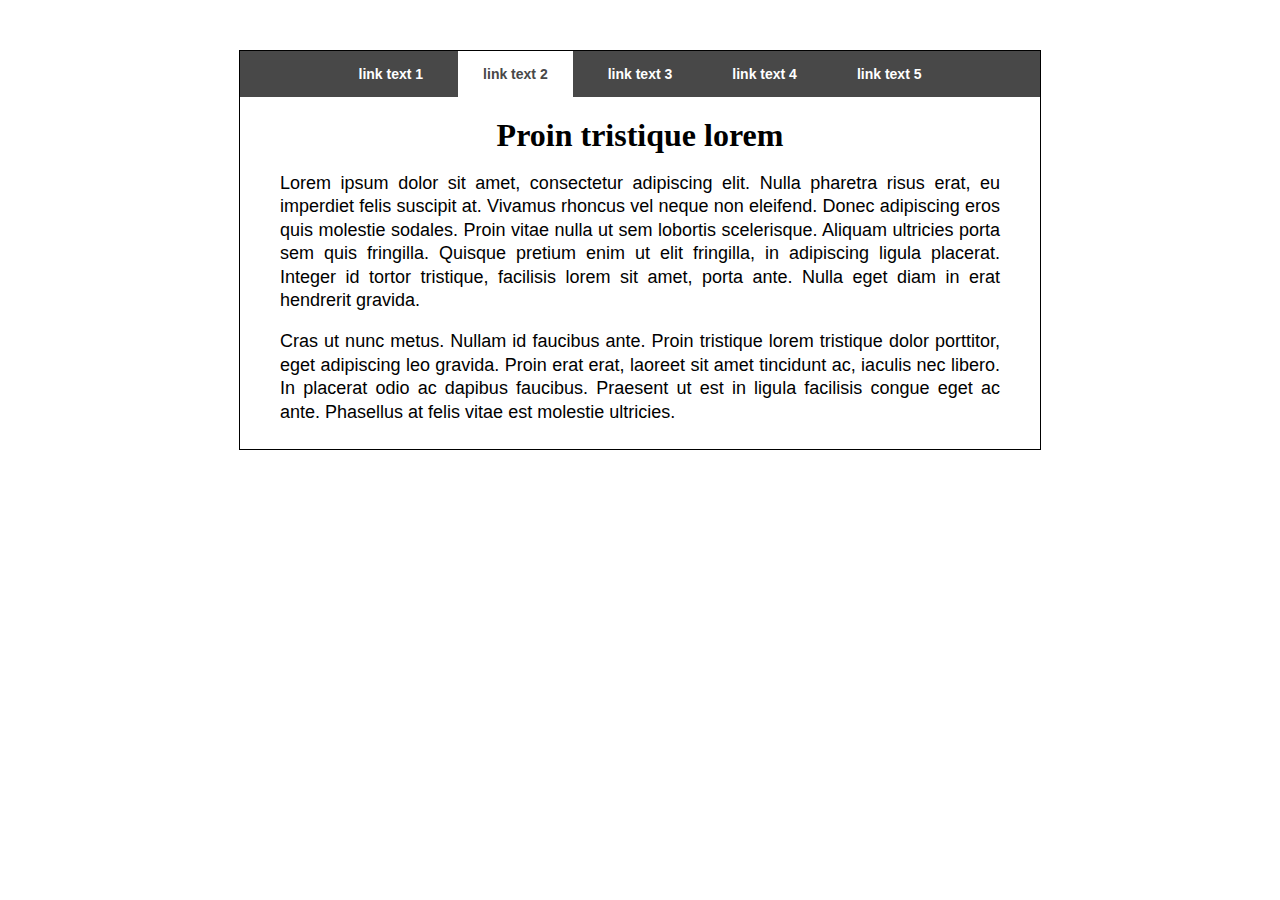
<file: WEB/241/index.html>
<!DOCTYPE html>
<html lang="en">
<head>
    <meta charset="UTF-8">
    <meta name="viewport" content="width=device-width, initial-scale=1.0">
    <title>Document</title>
    <link rel="stylesheet" href="style.css">
</head>
<body>
    <div id="wrapper">
        <div id="menu">
            <a href="#">link text 1</a>
            <a href="#" class="active">link text 2</a>
            <a href="#">link text 3</a>
            <a href="#">link text 4</a>
            <a href="#">link text 5</a>
        </div>
        <div id="content">
            <h1>Proin tristique lorem</h1>
            <p>
                Lorem ipsum dolor sit amet, consectetur adipiscing elit. Nulla pharetra risus erat, eu imperdiet felis suscipit at. Vivamus rhoncus vel neque non eleifend. Donec adipiscing eros quis molestie sodales. Proin vitae nulla ut sem lobortis scelerisque. Aliquam ultricies porta sem quis fringilla. Quisque pretium enim ut elit fringilla, in adipiscing ligula placerat. Integer id tortor tristique, facilisis lorem sit amet, porta ante. Nulla eget diam in erat hendrerit gravida.
            </p>
            <p>
                Cras ut nunc metus. Nullam id faucibus ante. Proin tristique lorem tristique dolor porttitor, eget adipiscing leo gravida. Proin erat erat, laoreet sit amet tincidunt ac, iaculis nec libero. In placerat odio ac dapibus faucibus. Praesent ut est in ligula facilisis congue eget ac ante. Phasellus at felis vitae est molestie ultricies.
            </p>
        </div>
    </div>
</body>
</html>
</file>
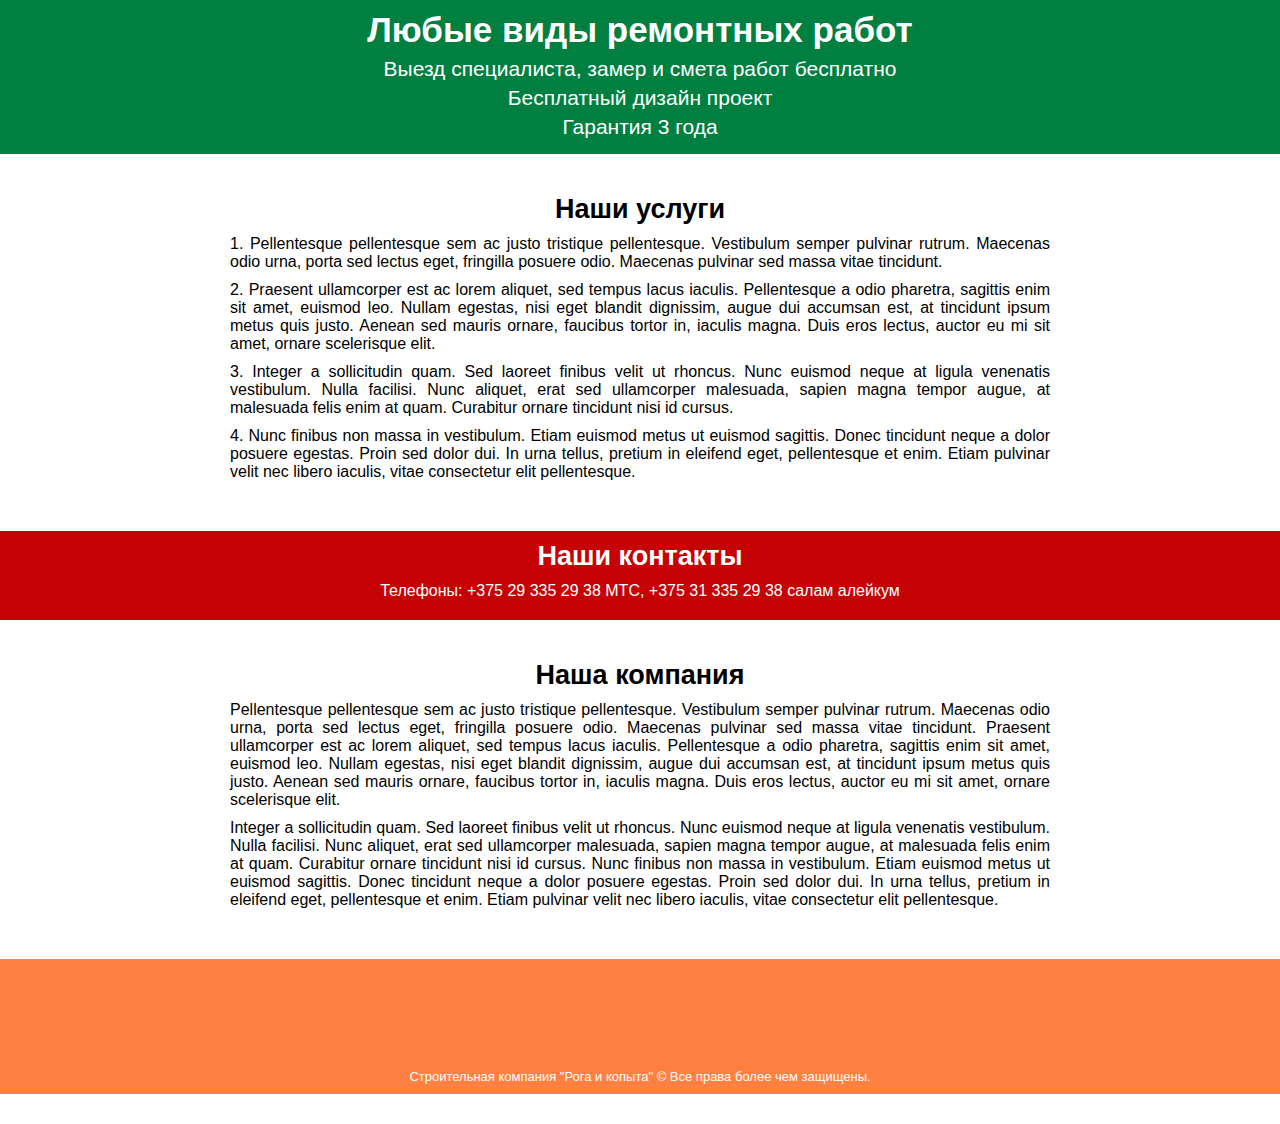
<file: WEB/242/index.html>
<!DOCTYPE html>
<html lang="en">
<head>
    <meta charset="UTF-8">
    <meta name="viewport" content="width=device-width, initial-scale=1.0">
    <title>Document</title>
    <link rel="stylesheet" href="style.css">
</head>
<body>
    <div id="header" class="wrapper">
        <div class="center">
            <h1>Любые виды ремонтных работ</h1>
            <p>Выезд специалиста, замер и смета работ бесплатно</p>
            <p>Бесплатный дизайн проект</p>
            <p>Гарантия 3 года</p>
        </div>
    </div>
    <div id="services" class="wrapper">
        <div id="headler" class="wrapper">
            <div class="center">
                <h2>Наши услуги</h2>
                <ol>
                    <li>
                        Pellentesque pellentesque sem ac justo tristique pellentesque. Vestibulum semper pulvinar rutrum. Maecenas odio urna, porta sed lectus eget, fringilla posuere odio. Maecenas pulvinar sed massa vitae tincidunt.
                    </li>
                    <li>
                        Praesent ullamcorper est ac lorem aliquet, sed tempus lacus iaculis. Pellentesque a odio pharetra, sagittis enim sit amet, euismod leo. Nullam egestas, nisi eget blandit dignissim, augue dui accumsan est, at tincidunt ipsum metus quis justo. Aenean sed mauris ornare, faucibus tortor in, iaculis magna. Duis eros lectus, auctor eu mi sit amet, ornare scelerisque elit.
                    </li>
                    <li>
                        Integer a sollicitudin quam. Sed laoreet finibus velit ut rhoncus. Nunc euismod neque at ligula venenatis vestibulum. Nulla facilisi. Nunc aliquet, erat sed ullamcorper malesuada, sapien magna tempor augue, at malesuada felis enim at quam. Curabitur ornare tincidunt nisi id cursus.
                    </li>
                    <li>
                        Nunc finibus non massa in vestibulum. Etiam euismod metus ut euismod sagittis. Donec tincidunt neque a dolor posuere egestas. Proin sed dolor dui. In urna tellus, pretium in eleifend eget, pellentesque et enim. Etiam pulvinar velit nec libero iaculis, vitae consectetur elit pellentesque.
                    </li>
                </ol>
            </div>
        </div>
    </div>
    <div id="contacts" class="wrapper">
        <div class="center">
            <h2>Наши контакты</h2>
            <p>Телефоны: +375 29 335 29 38 МТС, +375 31 335 29 38 салам алейкум</p>
        </div>
    </div>
    <div id="company" class="wrapper">
        <div class="center">
            <h2>Наша компания</h2>
            <p>Pellentesque pellentesque sem ac justo tristique pellentesque. Vestibulum semper pulvinar rutrum. Maecenas odio urna, porta sed lectus eget, fringilla posuere odio. Maecenas pulvinar sed massa vitae tincidunt. Praesent ullamcorper est ac lorem aliquet, sed tempus lacus iaculis. Pellentesque a odio pharetra, sagittis enim sit amet, euismod leo. Nullam egestas, nisi eget blandit dignissim, augue dui accumsan est, at tincidunt ipsum metus quis justo. Aenean sed mauris ornare, faucibus tortor in, iaculis magna. Duis eros lectus, auctor eu mi sit amet, ornare scelerisque elit. </p>
            <p>Integer a sollicitudin quam. Sed laoreet finibus velit ut rhoncus. Nunc euismod neque at ligula venenatis vestibulum. Nulla facilisi. Nunc aliquet, erat sed ullamcorper malesuada, sapien magna tempor augue, at malesuada felis enim at quam. Curabitur ornare tincidunt nisi id cursus. Nunc finibus non massa in vestibulum. Etiam euismod metus ut euismod sagittis. Donec tincidunt neque a dolor posuere egestas. Proin sed dolor dui. In urna tellus, pretium in eleifend eget, pellentesque et enim. Etiam pulvinar velit nec libero iaculis, vitae consectetur elit pellentesque. </p>
        </div>
    </div>
    <div id="footer" class="wrapper">
        <div class="center">Строительная компания "Рога и копыта" © Все права более чем защищены.</div>
    </div>
</body>
</html>
</file>
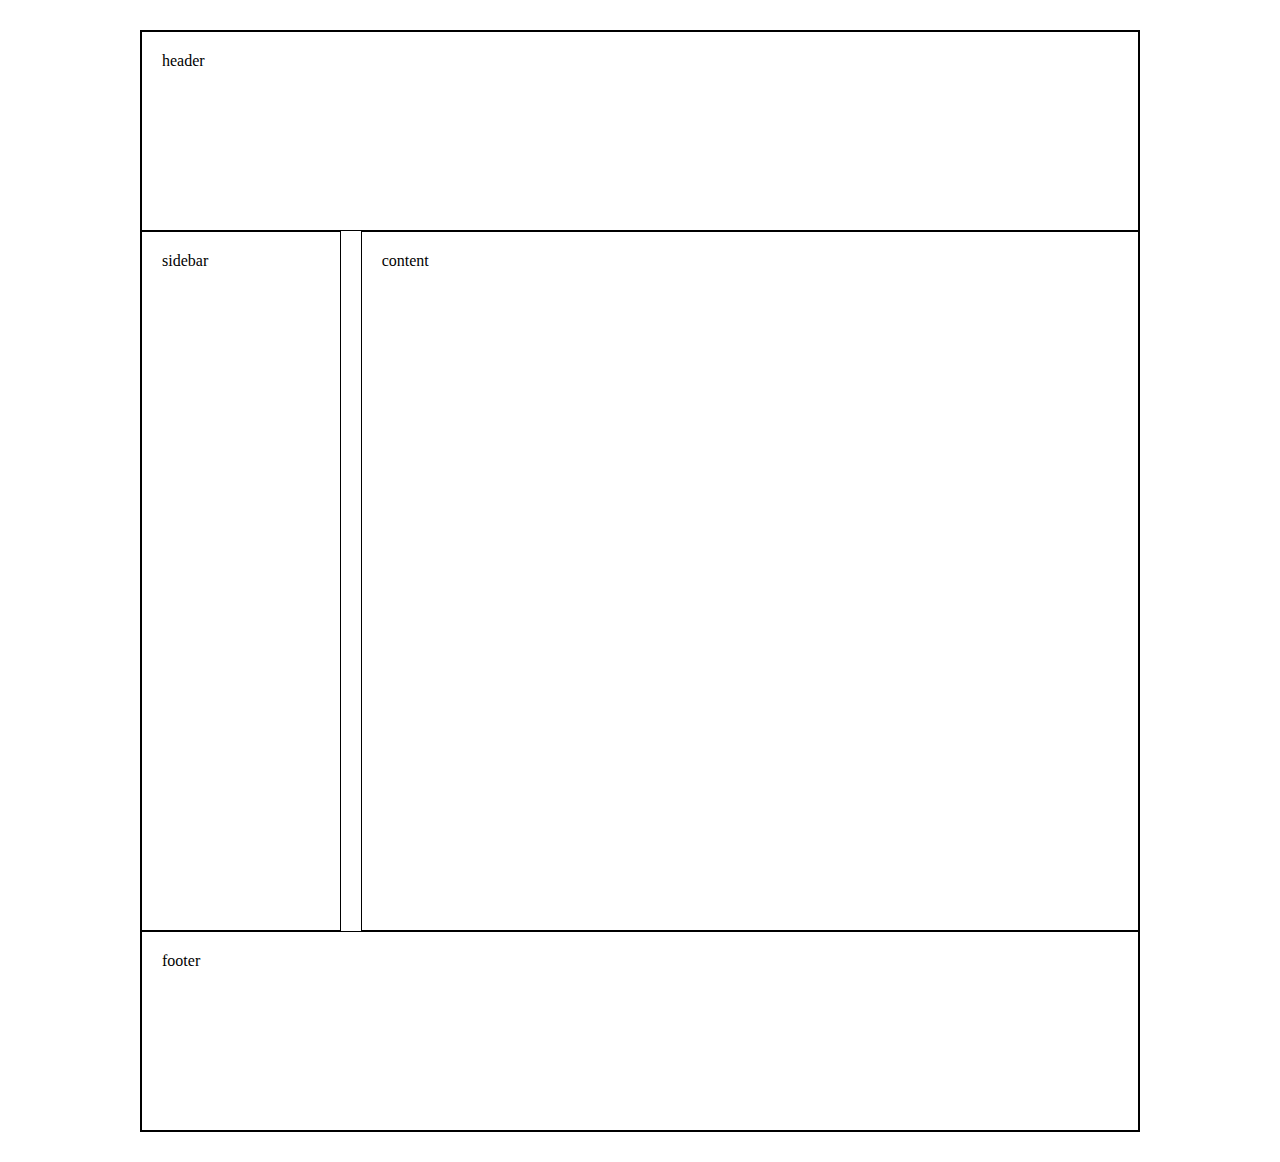
<file: WEB/244/index.html>
<!DOCTYPE html>
<html lang="en">
<head>
    <meta charset="UTF-8">
    <meta name="viewport" content="width=device-width, initial-scale=1.0">
    <title>Document</title>
    <link rel="stylesheet" href="style.css">
</head>
<body>
    <div id="wrapper">
        <div id="header">
            header
        </div>
        <div id="container">
            <div id="sidebar">
                sidebar
            </div>
            <div id="content">
                content
            </div>
        </div>
        <div id="footer">
            footer
        </div>
    </div>
    
</body>
</html>
</file>
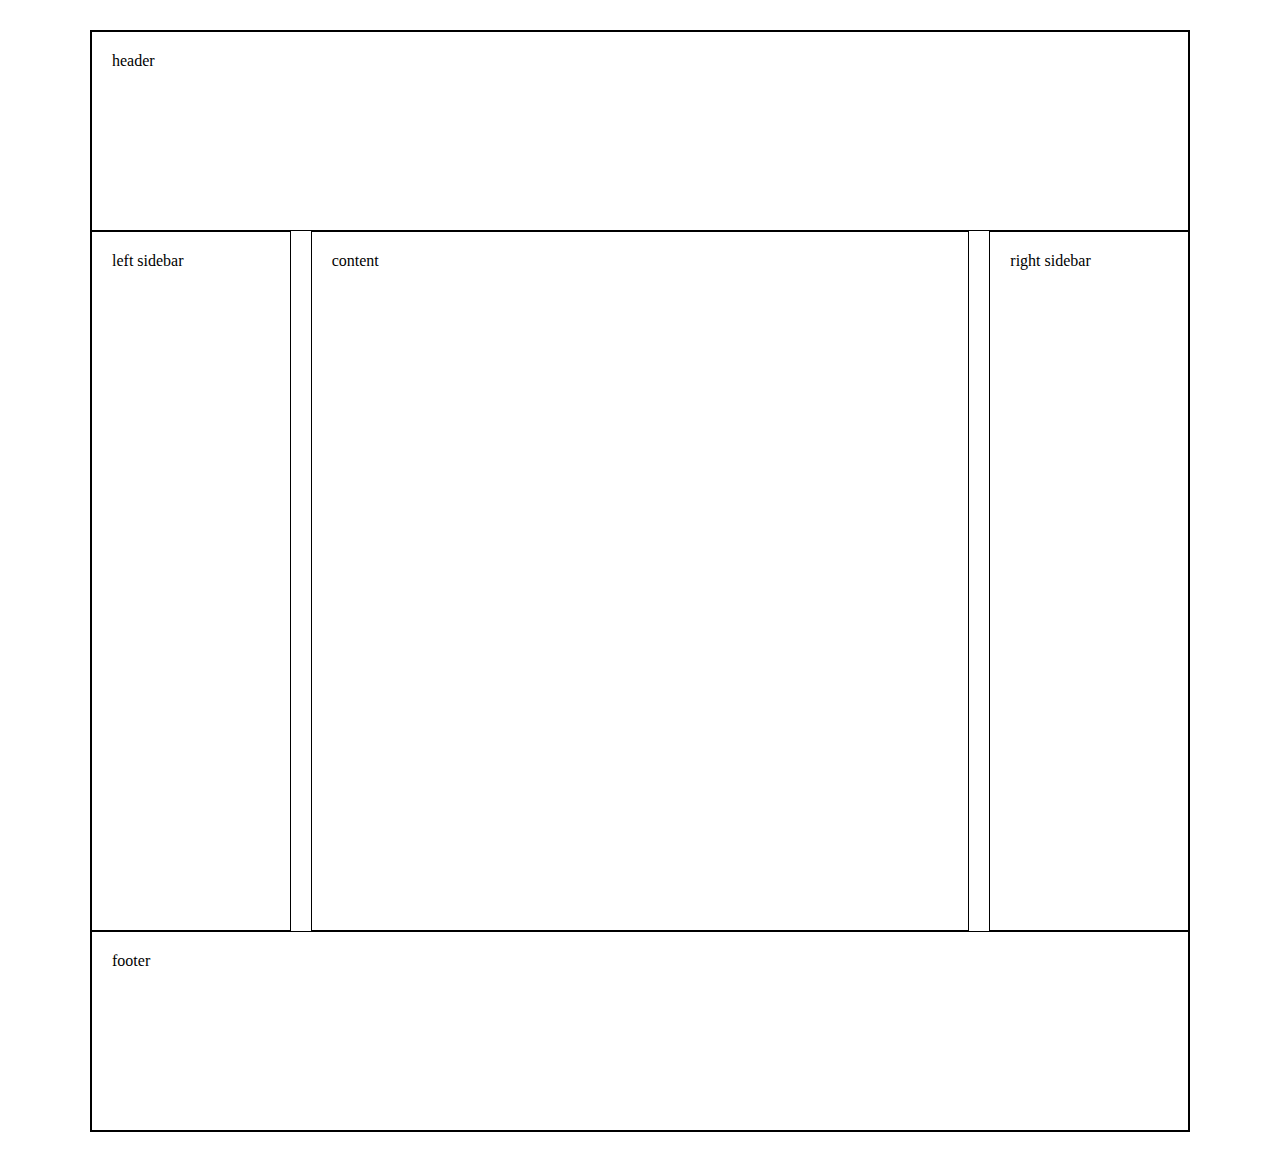
<file: WEB/245/index.html>
<!DOCTYPE html>
<html lang="en">
<head>
    <meta charset="UTF-8">
    <meta name="viewport" content="width=device-width, initial-scale=1.0">
    <title>Document</title>
    <link rel="stylesheet" href="style.css">
</head>
<body>
    <div id="wrapper">
        <div id="header">
            header
        </div>
        <div id="container">
            <div id="left">
                left sidebar
            </div>
            <div id="content">
                content
            </div>
            <div id="right">
                right sidebar
            </div>
        </div>
        <div id="footer">
            footer
        </div>
    </div>
</body>
</html>
</file>
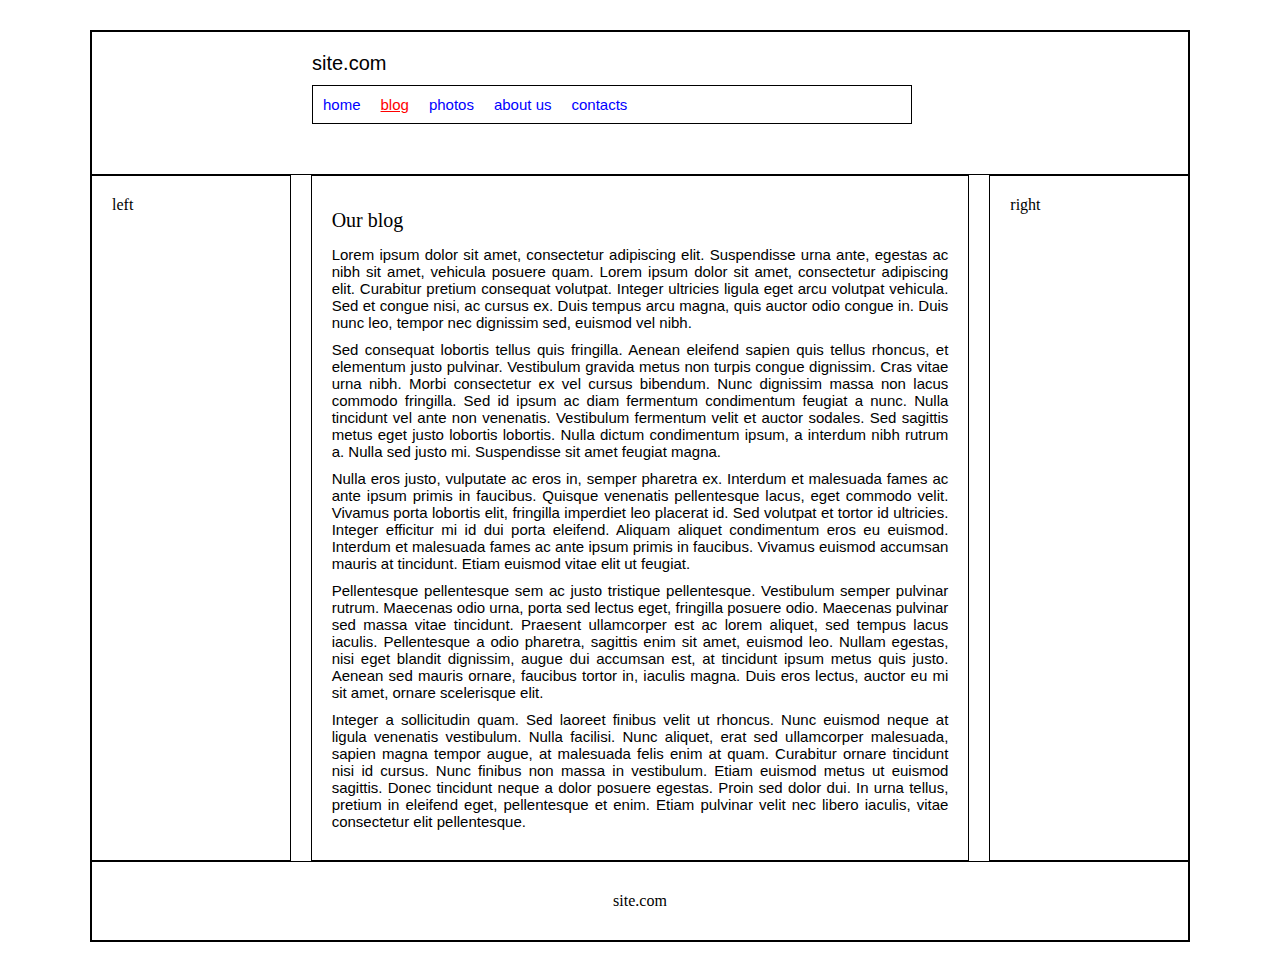
<file: WEB/249/index.html>
<!DOCTYPE html>
<html lang="en">
<head>
    <meta charset="UTF-8">
    <meta name="viewport" content="width=device-width, initial-scale=1.0">
    <title>Document</title>
    <link rel="stylesheet" href="style.css">
</head>
<body>
    <div class="wrapper">
        <header>
            <div class="block">
                <div class="sitename">site.com</div>
                <nav>
                    <a href="#">home</a>
                    <a href="#" class="active">blog</a>
                    <a href="#">photos</a>
                    <a href="#">about us</a>
                    <a href="#">contacts</a>
                </nav>
            </div>
        </header>
        <div class="container">
            <aside class="left">
                left
            </aside>
            <main>
                <h1>Our blog</h1>
                <p>
                    Lorem ipsum dolor sit amet, consectetur adipiscing elit. Suspendisse urna ante, egestas ac nibh sit amet, vehicula posuere quam. Lorem ipsum dolor sit amet, consectetur adipiscing elit. Curabitur pretium consequat volutpat. Integer ultricies ligula eget arcu volutpat vehicula. Sed et congue nisi, ac cursus ex. Duis tempus arcu magna, quis auctor odio congue in. Duis nunc leo, tempor nec dignissim sed, euismod vel nibh.
                </p>
                <p>
                    Sed consequat lobortis tellus quis fringilla. Aenean eleifend sapien quis tellus rhoncus, et elementum justo pulvinar. Vestibulum gravida metus non turpis congue dignissim. Cras vitae urna nibh. Morbi consectetur ex vel cursus bibendum. Nunc dignissim massa non lacus commodo fringilla. Sed id ipsum ac diam fermentum condimentum feugiat a nunc. Nulla tincidunt vel ante non venenatis. Vestibulum fermentum velit et auctor sodales. Sed sagittis metus eget justo lobortis lobortis. Nulla dictum condimentum ipsum, a interdum nibh rutrum a. Nulla sed justo mi. Suspendisse sit amet feugiat magna.
                </p>
                <p>
                    Nulla eros justo, vulputate ac eros in, semper pharetra ex. Interdum et malesuada fames ac ante ipsum primis in faucibus. Quisque venenatis pellentesque lacus, eget commodo velit. Vivamus porta lobortis elit, fringilla imperdiet leo placerat id. Sed volutpat et tortor id ultricies. Integer efficitur mi id dui porta eleifend. Aliquam aliquet condimentum eros eu euismod. Interdum et malesuada fames ac ante ipsum primis in faucibus. Vivamus euismod accumsan mauris at tincidunt. Etiam euismod vitae elit ut feugiat.
                </p>
                <p>
                    Pellentesque pellentesque sem ac justo tristique pellentesque. Vestibulum semper pulvinar rutrum. Maecenas odio urna, porta sed lectus eget, fringilla posuere odio. Maecenas pulvinar sed massa vitae tincidunt. Praesent ullamcorper est ac lorem aliquet, sed tempus lacus iaculis. Pellentesque a odio pharetra, sagittis enim sit amet, euismod leo. Nullam egestas, nisi eget blandit dignissim, augue dui accumsan est, at tincidunt ipsum metus quis justo. Aenean sed mauris ornare, faucibus tortor in, iaculis magna. Duis eros lectus, auctor eu mi sit amet, ornare scelerisque elit.
                </p>
                <p>
                    Integer a sollicitudin quam. Sed laoreet finibus velit ut rhoncus. Nunc euismod neque at ligula venenatis vestibulum. Nulla facilisi. Nunc aliquet, erat sed ullamcorper malesuada, sapien magna tempor augue, at malesuada felis enim at quam. Curabitur ornare tincidunt nisi id cursus. Nunc finibus non massa in vestibulum. Etiam euismod metus ut euismod sagittis. Donec tincidunt neque a dolor posuere egestas. Proin sed dolor dui. In urna tellus, pretium in eleifend eget, pellentesque et enim. Etiam pulvinar velit nec libero iaculis, vitae consectetur elit pellentesque.
                </p>
            </main>
            <aside class="right">
                right
            </aside>
        </div>
        <footer>
            site.com
        </footer>
    </div>
</body>
</html>
</file>
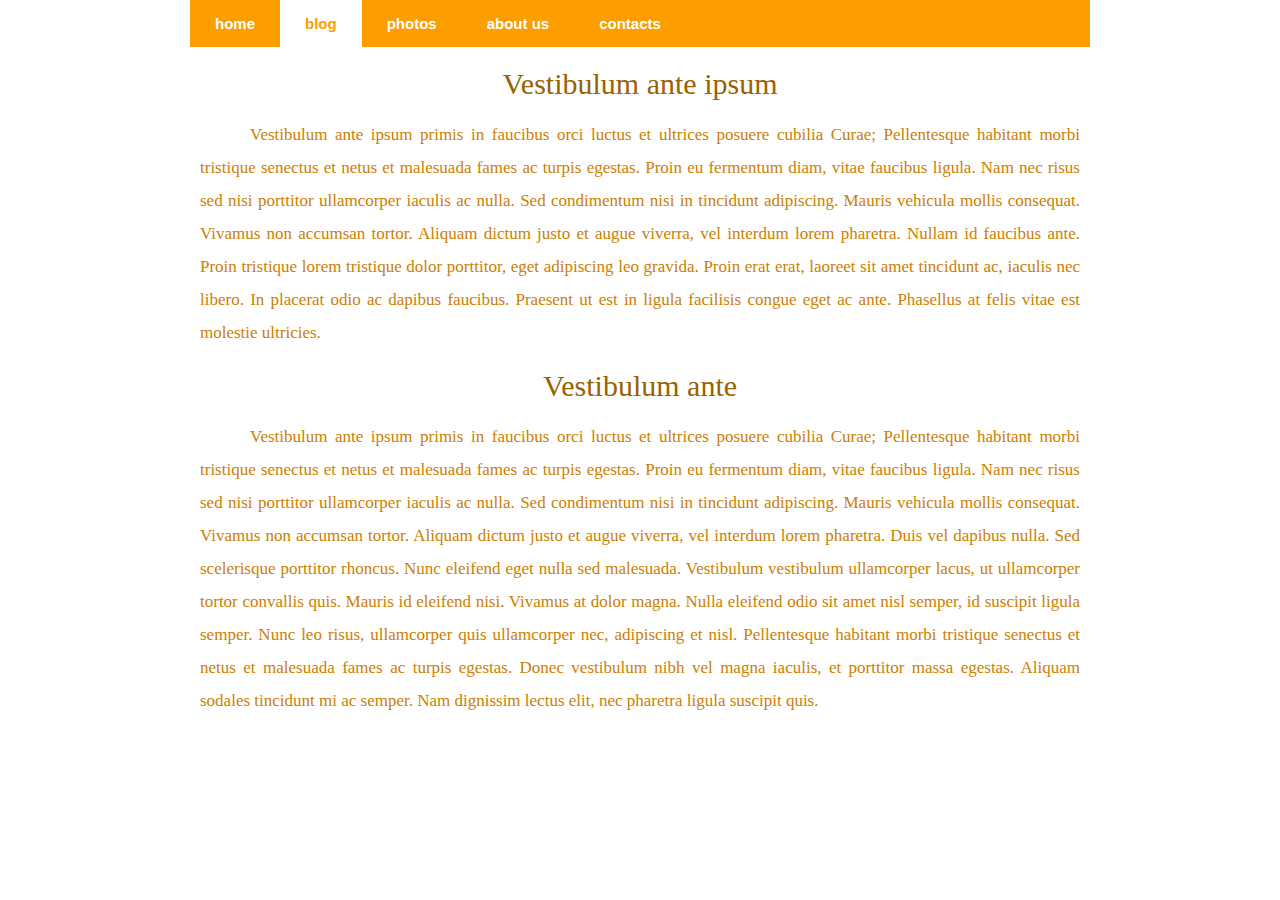
<file: WEB/241/index(2).html>
<!DOCTYPE html>
<html lang="en">
<head>
    <meta charset="UTF-8">
    <meta name="viewport" content="width=device-width, initial-scale=1.0">
    <title>Document</title>
    <link rel="stylesheet" href="style(2).css">
</head>
<body>
    <div id="wrapper">
        <div id="menu">
            <a href="#">home</a>
            <a href="#" class="active">blog</a>
            <a href="#">photos</a>
            <a href="#">about us</a>
            <a href="#">contacts</a>
        </div>
        <div id="content">
            <h1>Vestibulum ante ipsum</h1>
            <p>
                Vestibulum ante ipsum primis in faucibus orci luctus et ultrices posuere cubilia Curae; Pellentesque habitant morbi tristique senectus et netus et malesuada fames ac turpis egestas. Proin eu fermentum diam, vitae faucibus ligula. Nam nec risus sed nisi porttitor ullamcorper iaculis ac nulla. Sed condimentum nisi in tincidunt adipiscing. Mauris vehicula mollis consequat. Vivamus non accumsan tortor. Aliquam dictum justo et augue viverra, vel interdum lorem pharetra.

                Nullam id faucibus ante. Proin tristique lorem tristique dolor porttitor, eget adipiscing leo gravida. Proin erat erat, laoreet sit amet tincidunt ac, iaculis nec libero. In placerat odio ac dapibus faucibus. Praesent ut est in ligula facilisis congue eget ac ante. Phasellus at felis vitae est molestie ultricies.
            </p>
            <h1>Vestibulum ante</h1>
            <p>
                Vestibulum ante ipsum primis in faucibus orci luctus et ultrices posuere cubilia Curae; Pellentesque habitant morbi tristique senectus et netus et malesuada fames ac turpis egestas. Proin eu fermentum diam, vitae faucibus ligula. Nam nec risus sed nisi porttitor ullamcorper iaculis ac nulla. Sed condimentum nisi in tincidunt adipiscing. Mauris vehicula mollis consequat. Vivamus non accumsan tortor. Aliquam dictum justo et augue viverra, vel interdum lorem pharetra.

                Duis vel dapibus nulla. Sed scelerisque porttitor rhoncus. Nunc eleifend eget nulla sed malesuada. Vestibulum vestibulum ullamcorper lacus, ut ullamcorper tortor convallis quis. Mauris id eleifend nisi. Vivamus at dolor magna. Nulla eleifend odio sit amet nisl semper, id suscipit ligula semper. Nunc leo risus, ullamcorper quis ullamcorper nec, adipiscing et nisl. Pellentesque habitant morbi tristique senectus et netus et malesuada fames ac turpis egestas. Donec vestibulum nibh vel magna iaculis, et porttitor massa egestas. Aliquam sodales tincidunt mi ac semper. Nam dignissim lectus elit, nec pharetra ligula suscipit quis.
        </div>
    </div>
</body>
</html>
</file>
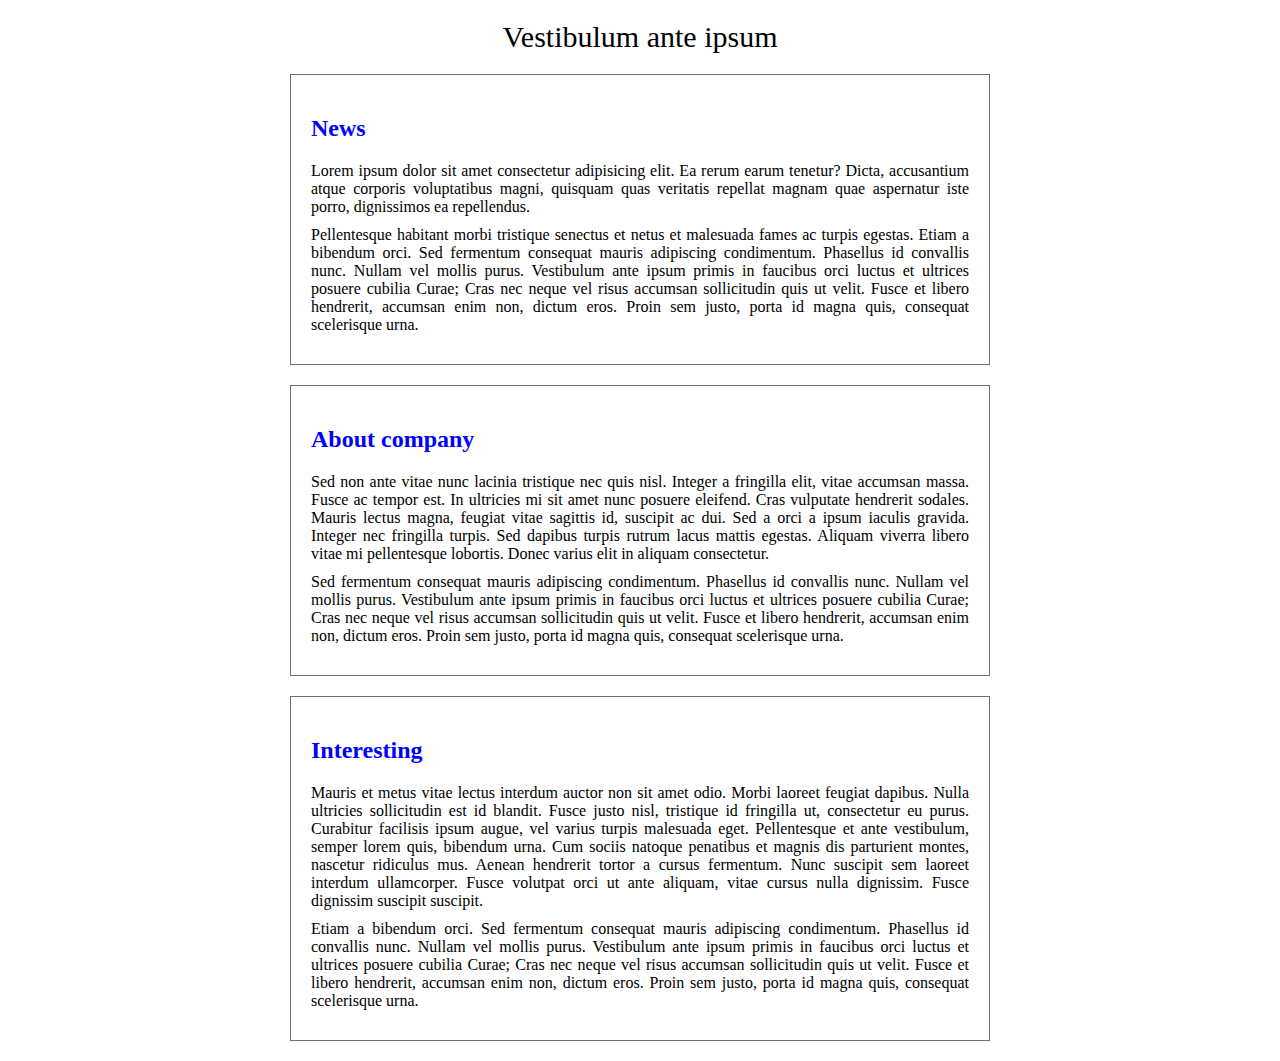
<file: WEB/241/index(3).html>
<!DOCTYPE html>
<html lang="en">
<head>
    <meta charset="UTF-8">
    <meta name="viewport" content="width=device-width, initial-scale=1.0">
    <title>Document</title>
    <link rel="stylesheet" href="style(3).css">
</head>
<body>
    <div id="wrapper">
        <h1>Vestibulum ante ipsum</h1>
        <div>
            <h2>
                <a href="">News</a>
            </h2>
            <p>Lorem ipsum dolor sit amet consectetur adipisicing elit. Ea rerum earum tenetur? Dicta, accusantium atque corporis voluptatibus magni, quisquam quas veritatis repellat magnam quae aspernatur iste porro, dignissimos ea repellendus.</p>
            <P>Pellentesque habitant morbi tristique senectus et netus et malesuada fames ac turpis egestas. Etiam a bibendum orci. Sed fermentum consequat mauris adipiscing condimentum. Phasellus id convallis nunc. Nullam vel mollis purus. Vestibulum ante ipsum primis in faucibus orci luctus et ultrices posuere cubilia Curae; Cras nec neque vel risus accumsan sollicitudin quis ut velit. Fusce et libero hendrerit, accumsan enim non, dictum eros. Proin sem justo, porta id magna quis, consequat scelerisque urna.</P>
        </div>
        <div>
            <h2>
                <a href="">About company</a>
            </h2>
            <p>Sed non ante vitae nunc lacinia tristique nec quis nisl. Integer a fringilla elit, vitae accumsan massa. Fusce ac tempor est. In ultricies mi sit amet nunc posuere eleifend. Cras vulputate hendrerit sodales. Mauris lectus magna, feugiat vitae sagittis id, suscipit ac dui. Sed a orci a ipsum iaculis gravida. Integer nec fringilla turpis. Sed dapibus turpis rutrum lacus mattis egestas. Aliquam viverra libero vitae mi pellentesque lobortis. Donec varius elit in aliquam consectetur.</p>
            <P>Sed fermentum consequat mauris adipiscing condimentum. Phasellus id convallis nunc. Nullam vel mollis purus. Vestibulum ante ipsum primis in faucibus orci luctus et ultrices posuere cubilia Curae; Cras nec neque vel risus accumsan sollicitudin quis ut velit. Fusce et libero hendrerit, accumsan enim non, dictum eros. Proin sem justo, porta id magna quis, consequat scelerisque urna.</P>
        </div>
        <div>
            <h2>
                <a href="">Interesting</a>
            </h2>
            <p>Mauris et metus vitae lectus interdum auctor non sit amet odio. Morbi laoreet feugiat dapibus. Nulla ultricies sollicitudin est id blandit. Fusce justo nisl, tristique id fringilla ut, consectetur eu purus. Curabitur facilisis ipsum augue, vel varius turpis malesuada eget. Pellentesque et ante vestibulum, semper lorem quis, bibendum urna. Cum sociis natoque penatibus et magnis dis parturient montes, nascetur ridiculus mus. Aenean hendrerit tortor a cursus fermentum. Nunc suscipit sem laoreet interdum ullamcorper. Fusce volutpat orci ut ante aliquam, vitae cursus nulla dignissim. Fusce dignissim suscipit suscipit. </p>
            <P>Etiam a bibendum orci. Sed fermentum consequat mauris adipiscing condimentum. Phasellus id convallis nunc. Nullam vel mollis purus. Vestibulum ante ipsum primis in faucibus orci luctus et ultrices posuere cubilia Curae; Cras nec neque vel risus accumsan sollicitudin quis ut velit. Fusce et libero hendrerit, accumsan enim non, dictum eros. Proin sem justo, porta id magna quis, consequat scelerisque urna. </P>
        </div>
    </div>
</body>
</html>
</file>
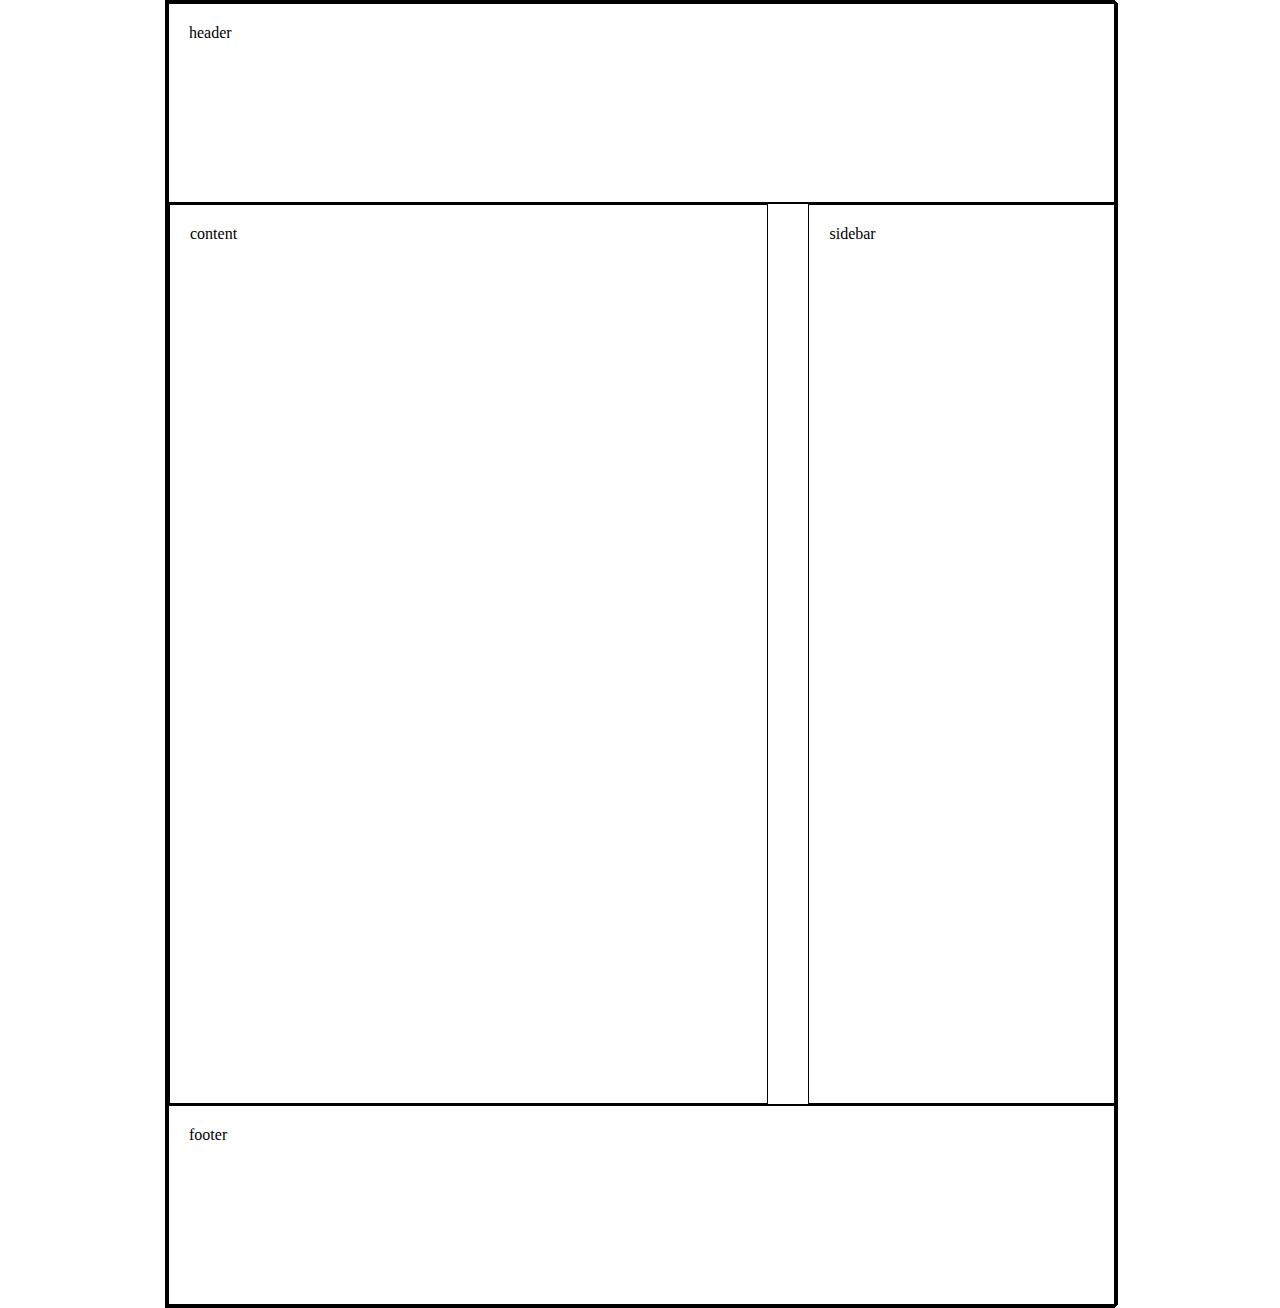
<file: WEB/244/index(2).html>
<!DOCTYPE html>
<html lang="en">
<head>
    <meta charset="UTF-8">
    <meta name="viewport" content="width=device-width, initial-scale=1.0">
    <title>Document</title>
    <link rel="stylesheet" href="style(2).css">
</head>
<body>
    <div class="wrapper">
        <div id="header">header</div>
        <div id="container">
            <div id="content">content</div>
            <div id="sidebar">sidebar</div>
        </div>
        <div id="footer">footer</div>
    </div>
    
</body>
</html>
</file>
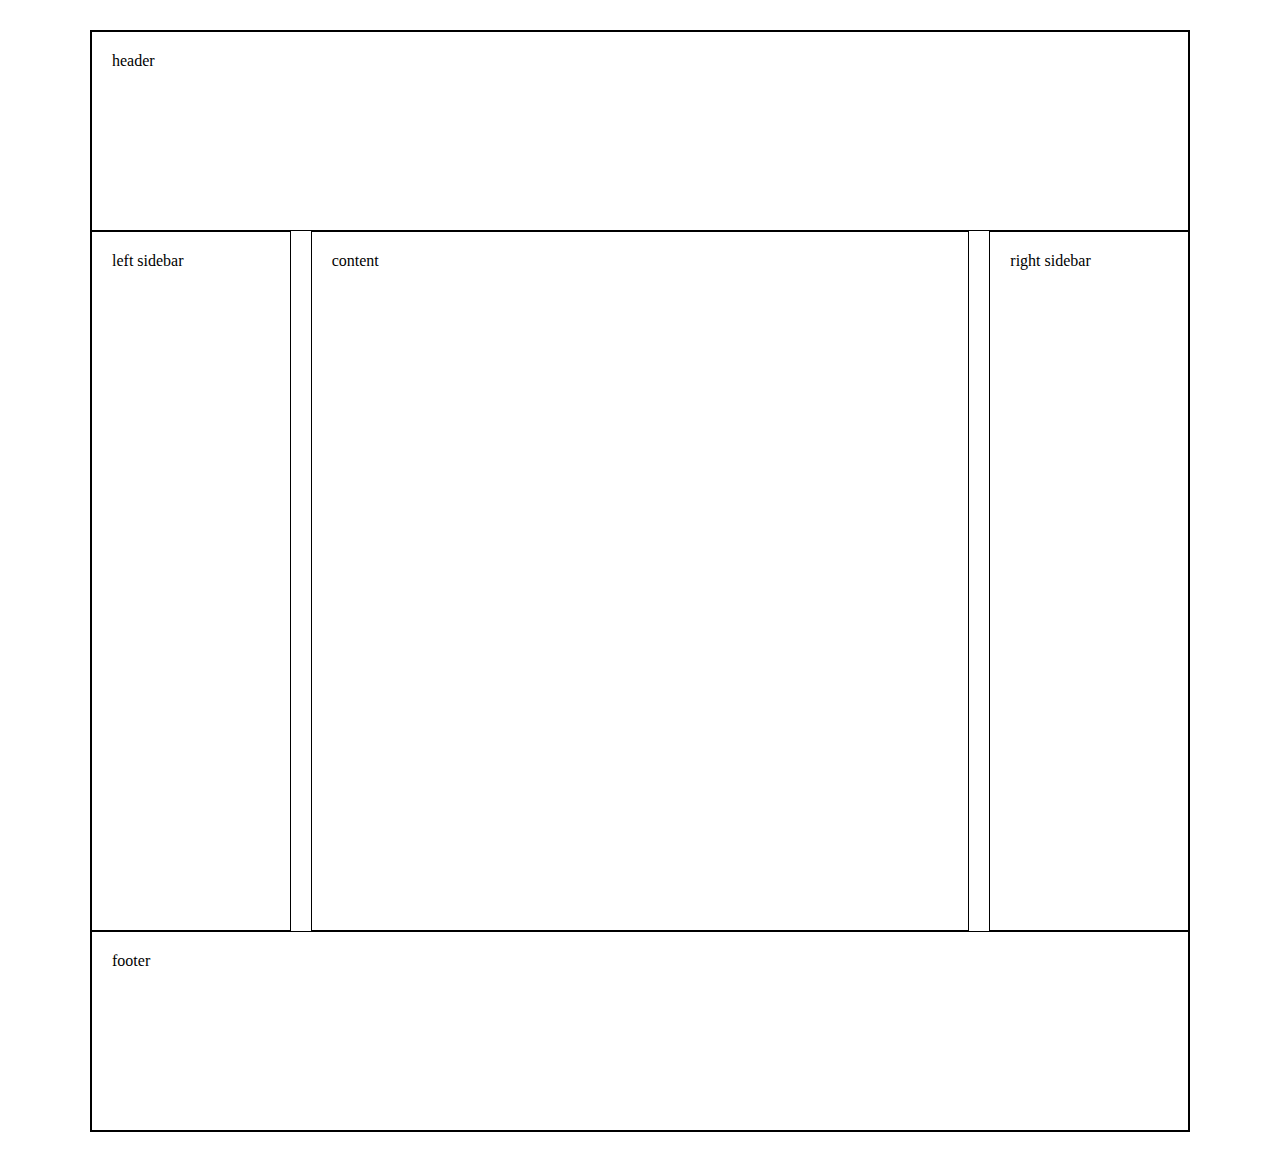
<file: WEB/245/index(2).html>
<!DOCTYPE html>
<html lang="en">
<head>
    <meta charset="UTF-8">
    <meta name="viewport" content="width=device-width, initial-scale=1.0">
    <title>Document</title>
    <link rel="stylesheet" href="style(2).css">
</head>
<body>
    <div id="wrapper">
        <div id="header">
            header
        </div>
        <div id="container">
            <div id="left">
                left sidebar
            </div>
            <div id="content">
                content
            </div>
            <div id="right">
                right sidebar
            </div>
        </div>
        <div id="footer">
            footer
        </div>
    </div>
</body>
</html>
</file>
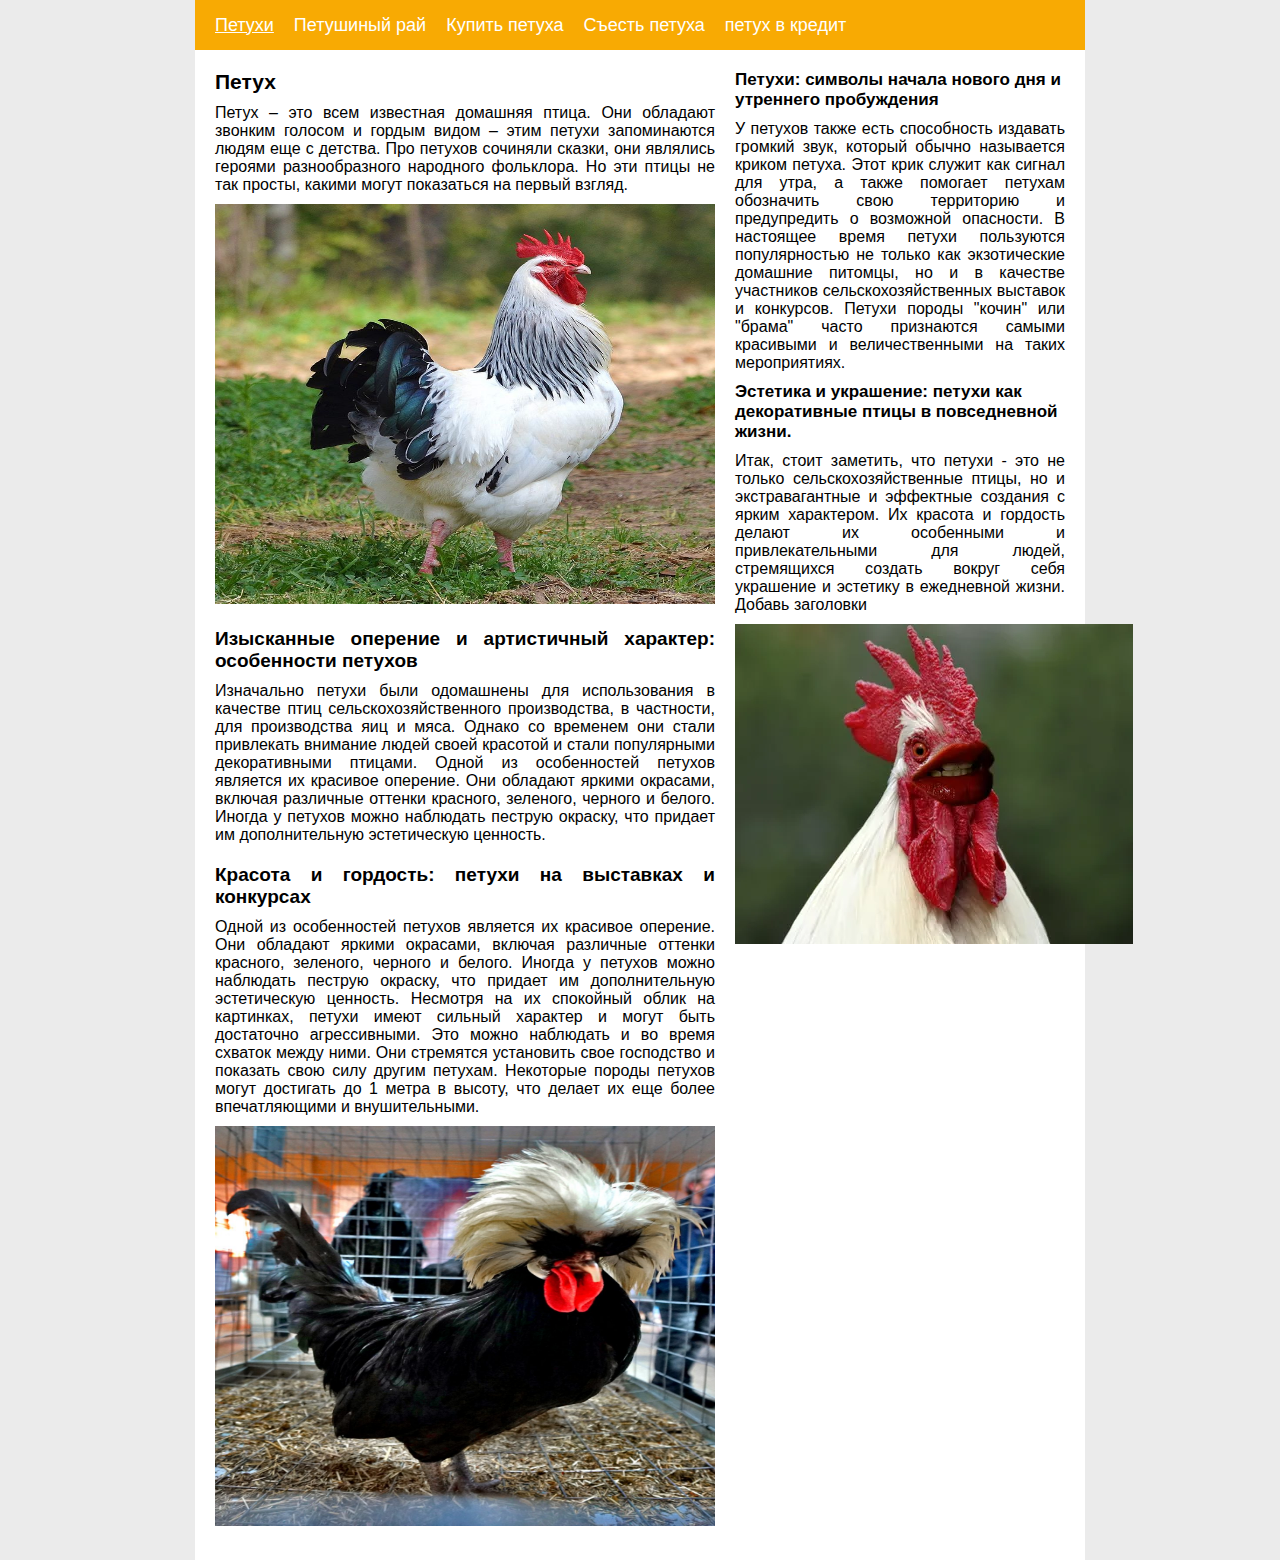
<file: WEB/249/index(2).html>
<!DOCTYPE html>
<html lang="en">
<head>
    <meta charset="UTF-8">
    <meta name="viewport" content="width=device-width, initial-scale=1.0">
    <title>Document</title>
    <link rel="stylesheet" href="style(2).css">
</head>
<body>
    <header class="wrapper">
		<nav id="menu">
			<a class="active" href="#">Петухи </a>
			<a href="#">Петушиный рай </a>
			<a href="#">Купить петуха</a>
			<a href="#">Съесть петуха</a>
			<a href="#">петух в кредит </a>
		</nav>
	</header>
    <div class="wrapper">
		<main>
			<h1>Петух</h1>
			<p>
				Петух – это всем известная домашняя птица. Они обладают звонким голосом и гордым видом – этим петухи запоминаются людям еще с детства. Про петухов сочиняли сказки, они являлись героями разнообразного народного фольклора. Но эти птицы не так просты, какими могут показаться на первый взгляд. 
			</p>
			<p>
				<img src="img.jpg">
			</p>


			<h2>Изысканные оперение и артистичный характер: особенности петухов</h2>
            <p>Изначально петухи были одомашнены для использования в качестве птиц сельскохозяйственного производства, в частности, для производства яиц и мяса. Однако со временем они стали привлекать внимание людей своей красотой и стали популярными декоративными птицами.

                Одной из особенностей петухов является их красивое оперение. Они обладают яркими окрасами, включая различные оттенки красного, зеленого, черного и белого. Иногда у петухов можно наблюдать пеструю окраску, что придает им дополнительную эстетическую ценность. </p>

			<h2>Красота и гордость: петухи на выставках и конкурсах</h2>
			<p>
                Одной из особенностей петухов является их красивое оперение. Они обладают яркими окрасами, включая различные оттенки красного, зеленого, черного и белого. Иногда у петухов можно наблюдать пеструю окраску, что придает им дополнительную эстетическую ценность.

Несмотря на их спокойный облик на картинках, петухи имеют сильный характер и могут быть достаточно агрессивными. Это можно наблюдать и во время схваток между ними. Они стремятся установить свое господство и показать свою силу другим петухам. Некоторые породы петухов могут достигать до 1 метра в высоту, что делает их еще более впечатляющими и внушительными. 
			</p>
            <p>
				<img src="img2.jpg">
			</p>
		</main>
		<aside>
			<section>

				<h2>Петухи: символы начала нового дня и утреннего пробуждения</h2>
                <p>У петухов также есть способность издавать громкий звук, который обычно называется криком петуха. Этот крик служит как сигнал для утра, а также помогает петухам обозначить свою территорию и предупредить о возможной опасности.

                    В настоящее время петухи пользуются популярностью не только как экзотические домашние питомцы, но и в качестве участников сельскохозяйственных выставок и конкурсов. Петухи породы "кочин" или "брама" часто признаются самыми красивыми и величественными на таких мероприятиях.</p>
			</section>
			<section>

				<h2>Эстетика и украшение: петухи как декоративные птицы в повседневной жизни.</h2>
				<p>
                    Итак, стоит заметить, что петухи - это не только сельскохозяйственные птицы, но и экстравагантные и эффектные создания с ярким характером. Их красота и гордость делают их особенными и привлекательными для людей, стремящихся создать вокруг себя украшение и эстетику в ежедневной жизни. Добавь заголовки 
				</p>
                <img src="img.3jpg">
                
			</p>

			</section>
		</aside>
	</div>
</body>
</html>
</file>
<file: WEB/241/style.css>
#wrapper {
	width: 800px;
	margin: 50px auto;
	border: 1px solid rgb(0, 0, 0);
}

#menu {
	display: flex;
	justify-content: center;
	margin-bottom: 20px;
	background-color: #484848;
}
#menu a {
	margin: 0 5px;
	padding: 15px 25px;
	text-decoration: none;
	color: #fff;
	font: bold 14px Arial;
}
#menu a:hover, #menu a.active {
	color: #484848;
	background-color: #fff;
}

#content {
	padding: 0 30px 20px;
}
#content h1 {
	text-align: center;
	margin-top: 0;
	margin-bottom: 10px;
}
#content p {
	padding: 0 10px;
	margin-bottom: 5px;
	font: 18px/1.3 Arial;
	text-align: justify;
}
</file>
<file: WEB/242/style.css>
* {
    box-sizing: border-box;
}
body, p, h1, h2, ul, ol {
    margin: 0;
    padding: 0;
}

body {
    font-family: Arial;
}

.wrapper {
    margin-bottom: 30px;
}

.center {
    width: 840px;
    padding: 10px;
    margin: 0 auto;
}

.wrapper h2 {
    margin-bottom: 10px;
    text-align: center;
    font-size: 27px;
}
.wrapper p, .wrapper li {
    margin-bottom: 10px;
    text-align: justify;
    font-size: 16px;
}
.wrapper li {
    list-style-position: inside;
}

#header {
    background: #008040;
    color: white;
}
#header h1 {
    font-size: 35px;
    margin-bottom: 7px;
    text-align: center;
}
#header p {
    font-size: 21px;
    margin-bottom: 5px;
    text-align: center;
}

#services {
    background-color: white;
}

#contacts {
    background-color: #C60304;
    color: white;
}
#contacts p {
    text-align: center;
}

#company {
    background-color: white;
}

#footer {
    padding-top: 100px;
    background: #FF8040;
    color: white;
    text-align: center;
    font-size: 13px;
}
</file>
<file: WEB/244/style.css>
* {
	box-sizing: border-box;
}

#wrapper {
	width: 1000px;
	margin: 30px auto;
	border: 1px solid black;
}
#header {
	height: 200px;
	padding: 20px;
	border: 1px solid black;
}
#container {
	display: flex;
}
#content {
	width: 780px;
	height: 700px;
	padding: 20px;
	border: 1px solid black;
}
#sidebar {
	width: 200px;
	margin-right: 20px;
	padding: 20px;
	border: 1px solid black;
}
#footer {
	height: 200px;
	padding: 20px;
	border: 1px solid black;
}
</file>
<file: WEB/245/style.css>
* {
	box-sizing: border-box;
}

#wrapper {
	width: 1100px;
	margin: 30px auto;
	border: 1px solid black;
}
#header {
	height: 200px;
	padding: 20px;
	border: 1px solid black;
}
#container {
	display: flex;
}
#content {
	width: 660px;
	height: 700px;
	padding: 20px;
	border: 1px solid black;
}
#left {
	width: 200px;
	margin-right: 20px;
	padding: 20px;
	border: 1px solid black;
}
#right {
	width: 200px;
	margin-left: 20px;
	padding: 20px;
	border: 1px solid black;
}
#footer {
	height: 200px;
	padding: 20px;
	border: 1px solid black;
}
</file>
<file: WEB/249/style.css>
* {
	box-sizing: border-box;
}

.wrapper {
	width: 1100px;
	margin: 30px auto;
	border: 1px solid black;
}
header {
	border: 1px solid black;
}
.container {
	display: flex;
}
main {
	width: 660px;
	padding: 20px;
	border: 1px solid black;
}
.left {
	width: 200px;
	margin-right: 20px;
	padding: 20px;
	border: 1px solid black;
}
.right {
	width: 200px;
	margin-left: 20px;
	padding: 20px;
	border: 1px solid black;
}
footer {
	padding: 30px 0;
	border: 1px solid black;
	text-align: center;
}

.block {
	margin: 20px 0 50px 220px;
}
.sitename {
	margin-bottom: 10px;
	font: 20px Arial;
}
nav {
	display: flex;
	width: 600px;
	border: 1px solid black;
}
nav a {
	padding: 10px;
	color: blue;
	text-decoration: none;
	font: 15px Arial;
}
nav a:hover, nav a.active {
	color: red;
	text-decoration: underline;
}
main h1 {
	font: 20px "Times New Roman";
}
main p {
	margin: 10px 0;
	text-align: justify;
	font: 15px Arial;
}
</file>
<file: WEB/241/style(2).css>
body {
	margin: 0;
}

#wrapper {
	width: 900px;
	margin: 0 auto 50px;
}
#containter {
	margin-bottom: 20px;
	border-left: 1px ridge #FC9D00;
	border-right: 1px ridge #FC9D00;
	border-bottom: 1px ridge #FC9D00;
}

#menu {
	display: flex;
	background-color: #FC9D00;
	margin-bottom: 20px;
}
#menu a {
	padding: 15px 25px;
	text-decoration: none;
	color: #fff;
	font: bold 15px Arial;
}
#menu a:hover, #menu a.active {
	color: #FC9D00;
	background-color: #fff;
}

#content h1, #content h2 {
	text-align: center;
	margin-bottom: 10px;
	color: #9B6100;
}
#content h1 {
	font: 30px "Times New Roman";
}
#content h2 {
	font: 25px "Times New Roman";
}
#content p {
	margin-bottom: 5px;
	padding: 0 10px;
	font: 17px/33px "Times New Roman";
	text-align: justify;
	text-indent: 50px;
	color: #CC8000;
}
#content a {
	color: #CC8000;
	text-decoration: underline;
	font-weight: bold;
}
#content a:hover{
	color: black;
	text-decoration: none;
}

#footer {
	display: flex;
	justify-content: center;
	font: 13px Arial;
}
#footer a {
	margin: 0 10px;
	text-decoration: none;
	color: #9B6100;
	font: bold 13px Arial;
}
#footer a:hover, #footer a.active {
	text-decoration: underline;
	color: black;
}
</file>
<file: WEB/241/style(3).css>
#wrapper {
    width: 700px;
    margin: 0 auto;
}
#wrapper h1 {
    font: 30px "Times New Roman";
    text-align: center;
}
#wrapper a {
    color: blue;
    text-decoration: none;
}
#wrapper a:hover {
    text-decoration: underline;
}

#wrapper div {
    margin-bottom: 20px;
    border: 1px solid #707070;
    padding: 20px;
}
#wrapper p {
    margin: 10px 0;
    text-align: justify;
}
#wrapper p.more {
    text-align: right;
    padding-right: 20px;
}
</file>
<file: WEB/244/style(2).css>
* {
	box-sizing: border-box;
    width: 950px;
	border: 1px solid black;
    margin: 0px auto;
}

#wrapper {
	width: 1000px;
	margin: 30px auto;
	border: 1px solid black;
}
#header {
	height: 200px;
	padding: 20px;
	border: 1px solid black;
}
#container {
	display: flex;
}
#content {
	width: 1000px;
	height: 900px;
	padding: 20px;
	border: 1px solid black;
}
#sidebar {
	width: 500px;
	margin-left: 40px;
	padding: 20px;
	border: 1px solid black;
}
#footer {
	height: 200px;
	padding: 20px;
	border: 1px solid black;
}
</file>
<file: WEB/245/style(2).css>
* {
	box-sizing: border-box;
}

#wrapper {
	width: 1100px;
	margin: 30px auto;
	border: 1px solid black;
}
#header {
	height: 200px;
	padding: 20px;
	border: 1px solid black;
}
#container {
	display: flex;
}
#content {
	width: 660px;
	height: 700px;
	padding: 20px;
	border: 1px solid black;
}
#left {
	width: 200px;
	margin-right: 20px;
	padding: 20px;
	border: 1px solid black;
}
#right {
	width: 200px;
	margin-left: 20px;
	padding: 20px;
	border: 1px solid black;
}
#footer {
	height: 200px;
	padding: 20px;
	border: 1px solid black;
}
</file>
<file: WEB/249/style(2).css>
body,
p,
h1,
h2,
ul {
	margin: 0;
	padding: 0;
}

body {
	background-color: #EBEBEB;
	font-family: sans-serif;
}

.wrapper {
	width: 890px;
	margin: 0 auto;
	display: flex;
}

header {
	background-color: #F8AA03;
}

#menu {
	min-height: 50px;
	align-items: center;
	display: flex;
	margin-left: 20px;
}

#menu a:link,
#menu a:visited {
	color: #ffffff;
	text-decoration: none;
}

#menu a:hover,
#menu a.active {
	text-decoration: underline;
}

aside {
	width: 360px;
	background-color: #ffffff;
	padding: 20px 20px 20px 10px;
	box-sizing: border-box;
}

aside>div {
	margin: 20px 20px 0 0;
}

aside h2 {
	font-size: 17px;
	margin-bottom: 10px;
}

aside p,
aside li {
	font-size: 16px;
	text-align: justify;
	margin-bottom: 10px;
}

aside ul {
	list-style-type: none
}

main {
	text-align: justify;
	width: 530px;
	background-color: #ffffff;
	padding: 20px 10px 20px 20px;
	box-sizing: border-box;
}

main h1 {
	font-size: 21px;
}

main h2 {
	font-size: 19px;
	margin-top: 20px;
}

main p {
	margin: 10px 0;
}

main img {
	width: 500px;
	height: 400px;
	background-size: contain;
}

footer {
	color: #ffffff;
	display: flex;
	min-height: 75px;
	align-items: center;
	justify-content: center;
	background-color: #F8AA03;
}

.price {
	margin-top: 10px;
	width: 500px;
}

.price td,
.price th {
	border: 1px solid #000000;
	text-align: center;
}

.price th {
	background-color: #EBEBEB;
}

.picture {
	width: 500;
	height: 375px;
}

nav a {
	margin-right: 20px;
	font-size: 18px;
}
</file>
